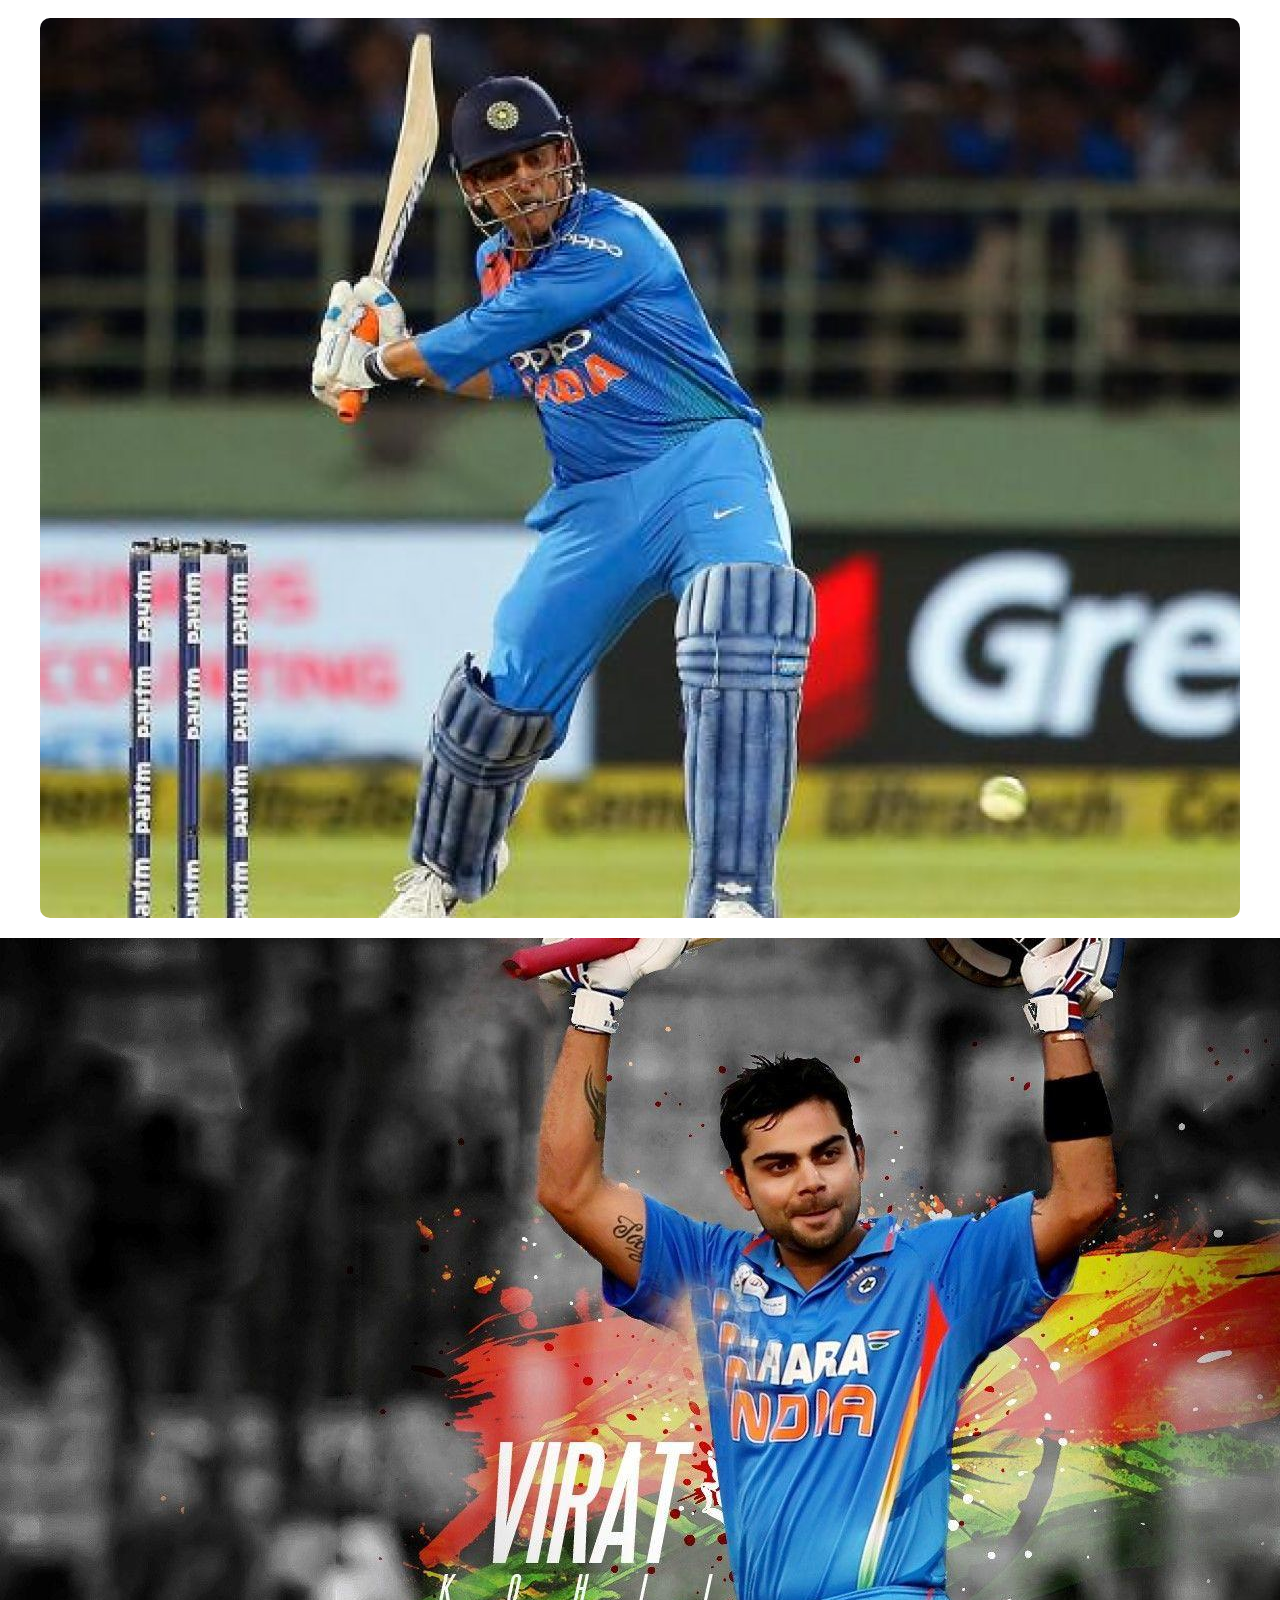
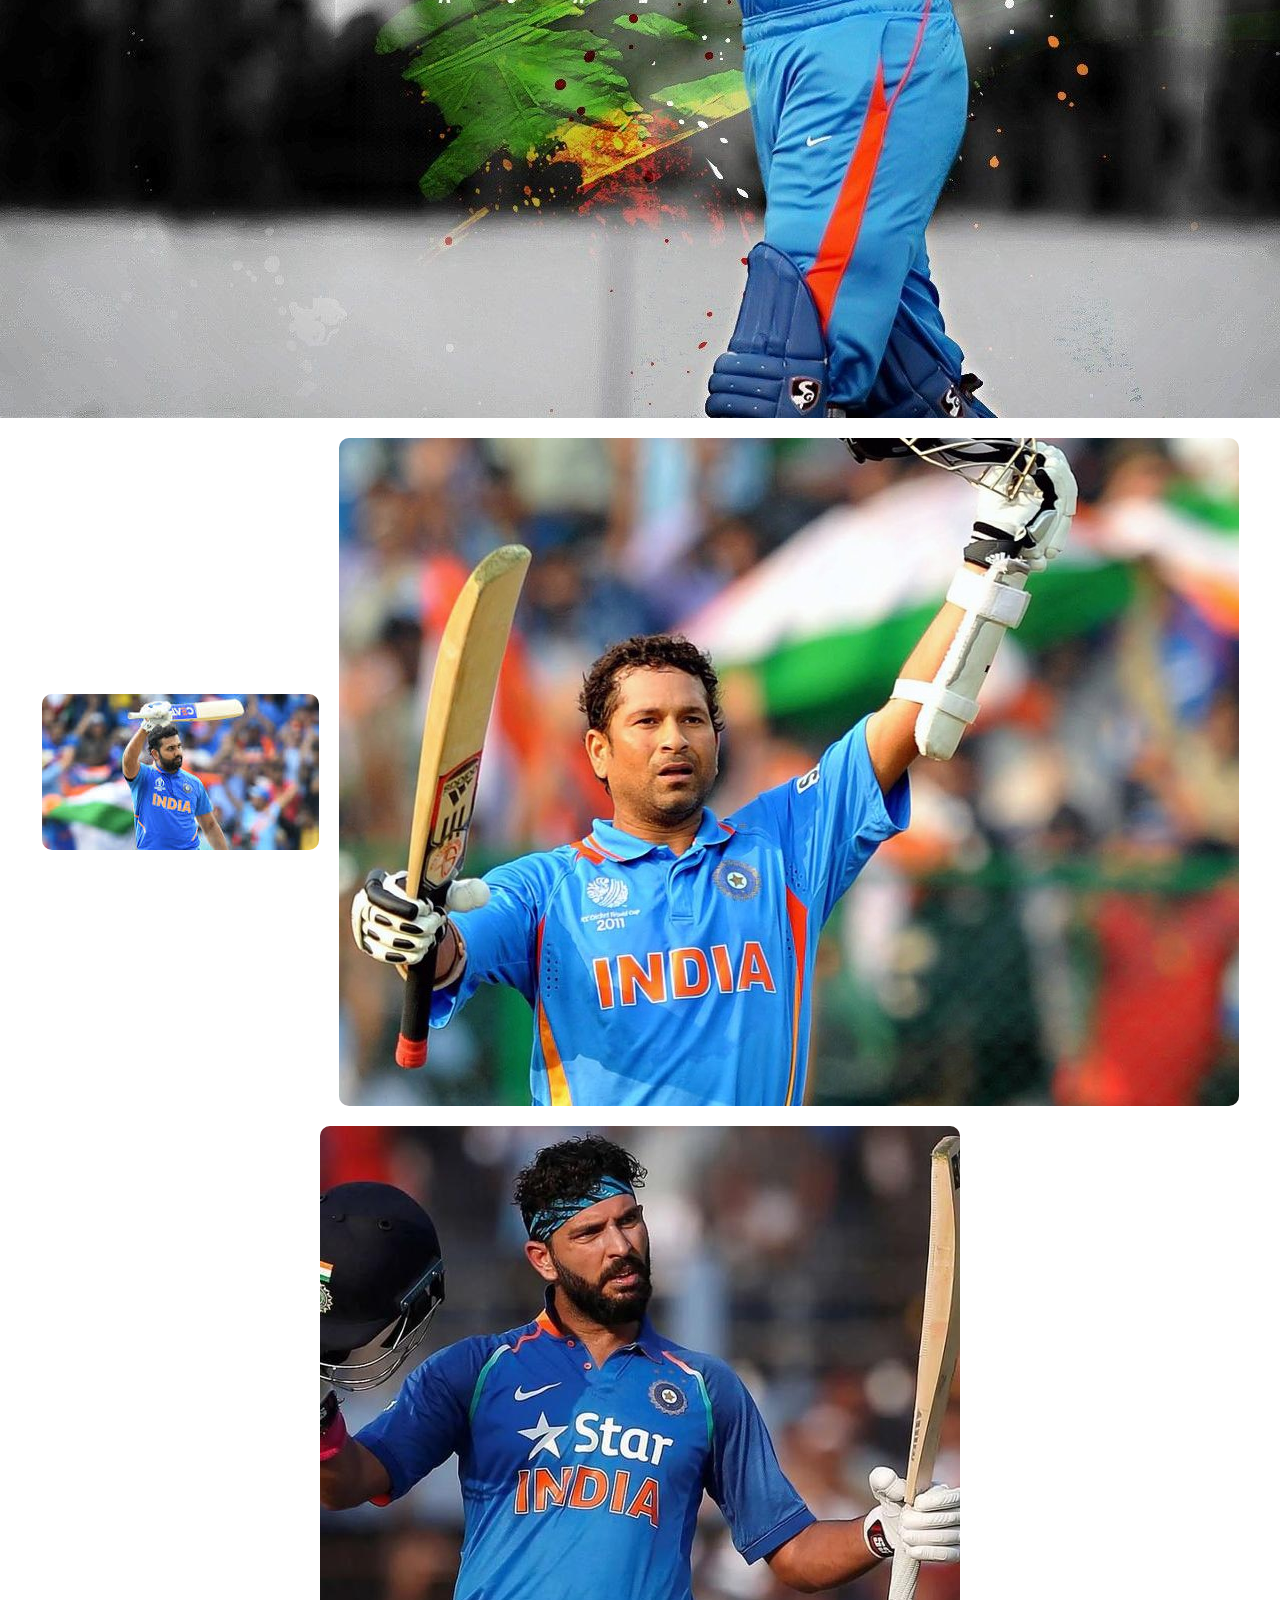
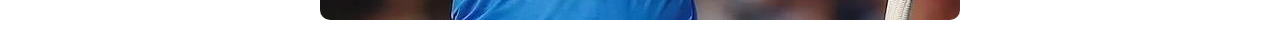
<file: Assessments/Team member 2 - Lokesh J/Assignment 3/ibm object storage/index.html>
<!DOCTYPE html>
<html lang="en">
  <head>
    <meta charset="UTF-8" />
    <meta http-equiv="X-UA-Compatible" content="IE=edge" />
    <meta name="viewport" content="width=device-width, initial-scale=1.0" />
    <title>Games</title>
    <link rel="stylesheet" href="images.css" />
  </head>
  <body>
    <div class="container">
      <img src="dhoni.jpeg" alt="ms" />
      <img src="kohli.jpg" alt="virat" />
      <img src="rohit.jfif" alt="sharma" />
      <img src="sachin.jpg" alt="tendulkar" />
      <img src="singh.jpg" alt="yuvraj" />
    </div>
  </body>
</html>
</file>
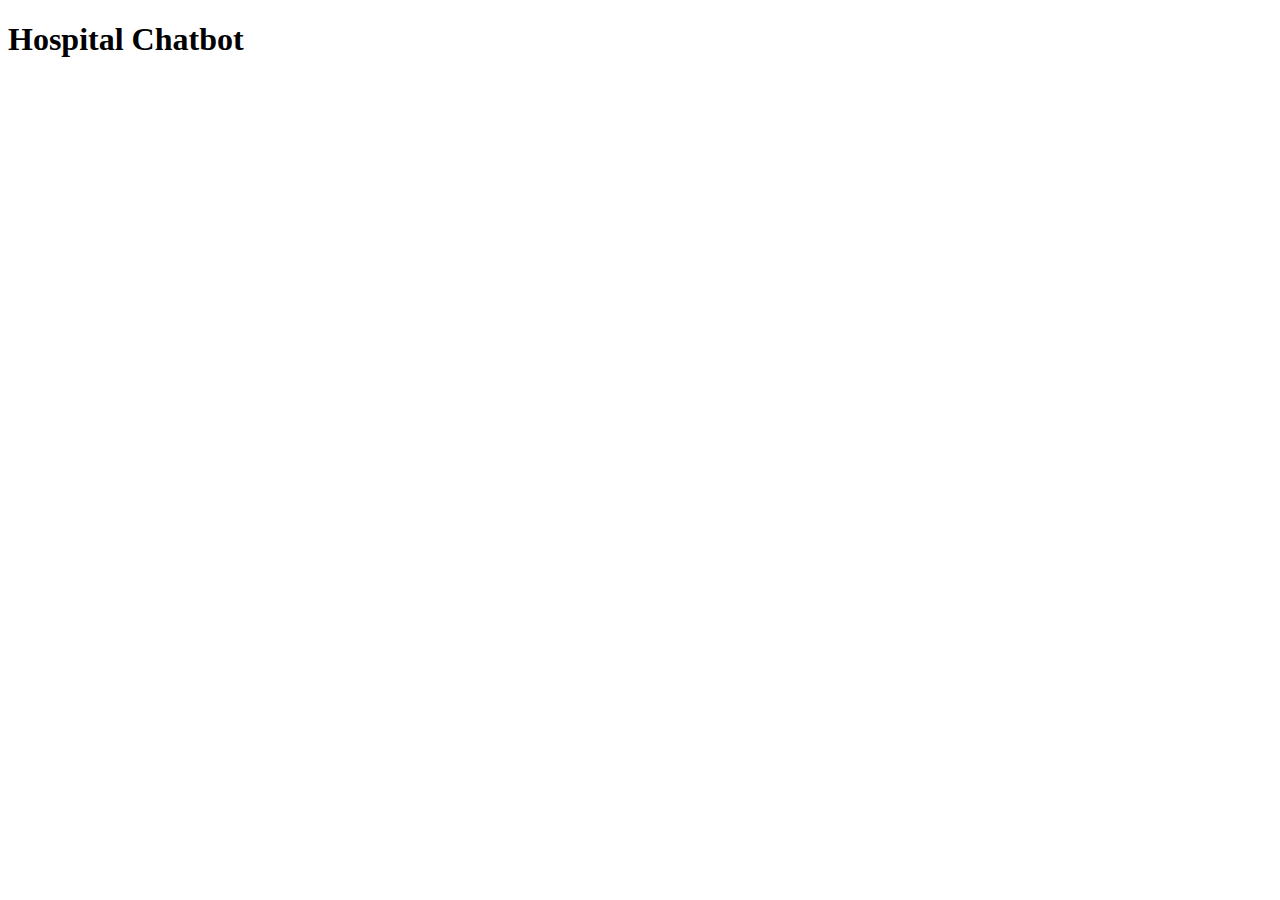
<file: Assessments/Team member 2 - Lokesh J/Assignment 3/watson assistant/index.html>
<!DOCTYPE html>
<html lang="en">
  <head>
    <meta charset="UTF-8" />
    <meta http-equiv="X-UA-Compatible" content="IE=edge" />
    <meta name="viewport" content="width=device-width, initial-scale=1.0" />
    <title>Chatbot</title>
  </head>
  <body>
    <h1>Hospital Chatbot</h1>
    <script>
      window.watsonAssistantChatOptions = {
        integrationID: '3ab70200-c424-4b80-9459-1195ca4c2f95', // The ID of this integration.
        region: 'jp-tok', // The region your integration is hosted in.
        serviceInstanceID: 'c0d44db4-5fd1-4941-b0a4-77dd3fbdd72e', // The ID of your service instance.
        onLoad: function (instance) {
          instance.render();
        },
      };
      setTimeout(function () {
        const t = document.createElement('script');
        t.src =
          'https://web-chat.global.assistant.watson.appdomain.cloud/versions/' +
          (window.watsonAssistantChatOptions.clientVersion || 'latest') +
          '/WatsonAssistantChatEntry.js';
        document.head.appendChild(t);
      });
    </script>
  </body>
</html>
</file>
<file: Assessments/Team member 2 - Lokesh J/Assignment 3/ibm object storage/images.css>
.container {
  display: flex;
  align-items: center;
  justify-content: center;
  flex-wrap: wrap;
  min-height: 100vh;
}

img {
  margin: 10px;
  border-radius: 10px;
}
</file>
